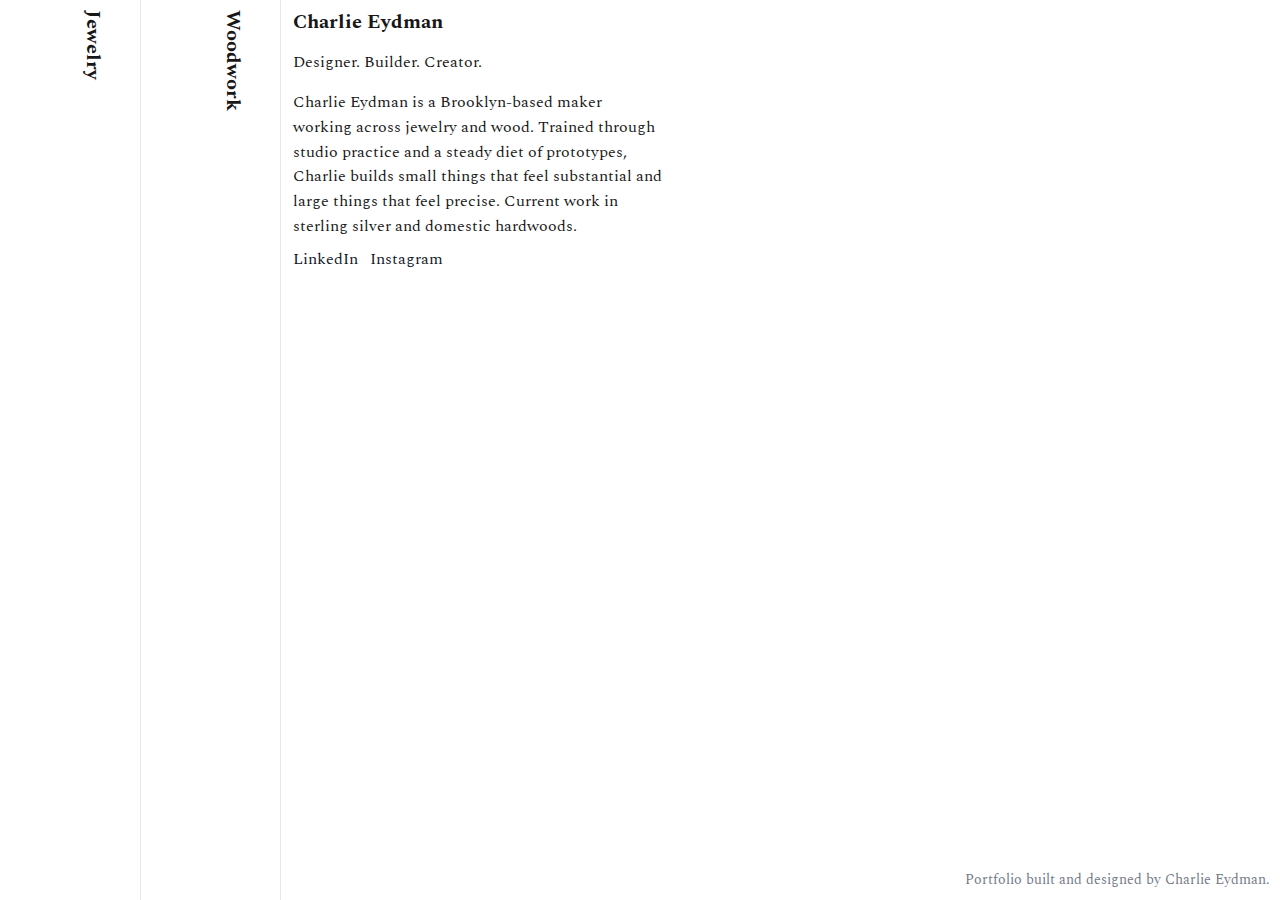
<file: index.html>
<!doctype html>
<html lang="en">

<head>
    <meta charset="utf-8" />
    <meta name="viewport" content="width=device-width, initial-scale=1" />
    <title>Charlie Eydman</title>
    <link rel="icon" type="image/webp" href="static/img/ce-logo.webp">

    <!-- Fonts -->
    <link rel="preconnect" href="https://fonts.googleapis.com">
    <link rel="preconnect" href="https://fonts.gstatic.com" crossorigin>
    <link href="https://fonts.googleapis.com/css2?family=Spectral:ital,wght@0,400;0,600;0,700;1,400&display=swap"
        rel="stylesheet">

    <!-- Styles -->
    <link rel="stylesheet" href="static/css/style.css" />
</head>

<!-- Google tag (gtag.js) -->
<script async src="https://www.googletagmanager.com/gtag/js?id=G-7G5E9VLS49"></script>
<script>
    window.dataLayer = window.dataLayer || [];
    function gtag() { dataLayer.push(arguments); }
    gtag('js', new Date());
    gtag('config', 'G-7G5E9VLS49');
</script>

<body>
    <main class="columns" aria-label="Three independent columns">
        <!-- Column 1 -->
        <section class="panel is-collapsed" id="projects-1" aria-labelledby="h-projects-1">
            <header class="panel__header">
                <h1 id="h-projects-1" class="panel__title">Jewelry</h1>
            </header>
            <div class="panel__content">
                <article class="card" data-title="2025 | Silver necklace on cherrywood"
                    data-text="2025 | Silver on cherry"
                    data-images="static/img/IMG_2393.jpg, static/img/IMG_2384.jpg, static/img/IMG_2383.jpg, static/img/IMG_2382.jpg">
                    <figure class="media">
                        <img src="static/img/IMG_2393.jpg" alt="Silver necklace" loading="lazy">
                    </figure>
                    <h3 class="card__title">Silver necklace on cherrywood</h3>
                    <p class="card__text">2025 | Silver on cherry</p>
                </article>

                <article class="card" data-title="Spikey Necklace" data-text="2024 | Silver spikey necklace"
                    data-images="static/img/IMG_1432.webp, static/img/IMG_1431.webp, static/img/IMG_1429.webp">
                    <figure class="media">
                        <img src="static/img/IMG_1432.webp" alt="Spikey Necklace" loading="lazy">
                    </figure>
                    <h3 class="card__title">Spikey necklace</h3>
                    <p class="card__text">2024 | Silver spikey necklace</p>
                </article>

                <article class="card" data-title="Tri Ring" data-text="2023 | Sterling Silver"
                    data-images="static/img/DSC_6800.avif, static\img\DSC_6797.avif, static\img\DSC_6810.avif">
                    <figure class="media">
                        <img src="static/img/DSC_6800.avif" alt="Tri Ring" loading="lazy">
                    </figure>
                    <h3 class="card__title">Tri Ring</h3>
                    <p class="card__text">2023 | Sterling Silver</p>
                </article>
                <article class="card" data-title="Red Garnet Ring" data-text="2023 | Sterling Silver with a red garnet"
                    data-images="static/img/DSC_6796.avif, static/img/DSC_6811.avif, static/img/DSC_6825.avif">
                    <figure class="media">
                        <img src="static/img/DSC_6796.avif" alt="Red Garnet Ring" loading="lazy">
                    </figure>
                    <h3 class="card__title">Red Garnet Ring</h3>
                    <p class="card__text">2023 | Sterling Silver with a red garnet</p>
                </article>
                <article class="card" data-title="Wave Ring" data-text="2023 | Sterling Silver"
                    data-images="static/img/DSC_6807.avif, static\img\DSC_6806.avif, static\img\DSC_6827.avif, static\img\DSC_6828.avif ">
                    <figure class="media">
                        <img src="static/img/DSC_6807.avif" alt="Wave Ring" loading="lazy">
                    </figure>
                    <h3 class="card__title">Wave Ring</h3>
                    <p class="card__text">2023 | Sterling Silver</p>
                </article>
                <article class="card" data-title="Rock Ring" data-text="2023 | Sterling Silver"
                    data-images="static/img/DSC_6814.avif, static/img/DSC_6813.avif">
                    <figure class="media">
                        <img src="static/img/DSC_6814.avif" alt="Rock Ring" loading="lazy">
                    </figure>
                    <h3 class="card__title">Rock Ring</h3>
                    <p class="card__text">2023 | Sterling Silver Rings</p>
                </article>
                <article class="card" data-title="Crown Ring" data-text="2023 | Sterling Silver"
                    data-images="static/img/DSC_6801.avif, static/img/DSC_6812.avif">
                    <figure class="media">
                        <img src="static/img/DSC_6801.avif" alt="Crown Ring" loading="lazy">
                    </figure>
                    <h3 class="card__title">Crown Ring</h3>
                    <p class="card__text">2023 | Sterling Silver Rings</p>
                </article>
            </div>
        </section>

        <!-- Column 2 -->
        <section class="panel is-collapsed" id="projects-2" aria-labelledby="h-projects-2">
            <header class="panel__header">
                <h1 id="h-projects-2" class="panel__title">Woodwork</h1>
            </header>
            <div class="panel__content">
                <article class="card" data-title="Wavy Chess Board"
                    data-text="2025 | Wavy chess board | WIP"
                    data-images="static/img/IMG_1488.webp, static/img/IMG_1489.webp, static/img/IMG_1490.webp, static/img/IMG_1652.jpeg">
                    <figure class="media">
                        <img src="static/img/IMG_1488.webp" alt="Wavy chess board" loading="lazy">
                    </figure>
                    <h3 class="card__title">Wavy Chess Board</h3>
                    <p class="card__text">2025 | Wavy Chess Board with hand-carved pieces | WIP</p>
                </article>

                <article class="card" data-title="Puzzle Box" data-text="2020 | Wooden puzzle box with a large compartment"
                    data-images="static/img/DSC_6830.avif, static/img/DSC_6837.avif, static/img/DSC_6842.avif">
                    <figure class="media">
                        <img src="static/img/DSC_6830.avif" alt="Puzzle Box" loading="lazy">
                    </figure>
                    <h3 class="card__title">Puzzle Box</h3>
                    <p class="card__text">2020 | Wooden Puzzle Box</p>
                </article>
            </div>
        </section>

        <!-- Column 3 -->
        <aside class="panel" id="about" aria-labelledby="h-about">
            <div class="panel__content">
                <h3 id="h-about" class="about__title">Charlie Eydman</h3>
                <p>Designer. Builder. Creator.</p>
                
                <p class="bio">Charlie Eydman is a Brooklyn-based maker working across jewelry and wood. Trained through studio practice and a steady
                diet of prototypes, Charlie builds small things that feel substantial and large things that feel precise. Current work
                in sterling silver and domestic hardwoods.</p>
                <nav class="social">
                    <a href="https://www.linkedin.com/in/charlieydman/" target="_blank" rel="noopener">LinkedIn</a>
                    <a href="https://www.instagram.com/charlieydman/" target="_blank" rel="noopener">Instagram</a>
                </nav>
                
            </div>
            <div class="credit">Portfolio built and designed by Charlie Eydman.</div>
        </aside>
    </main>

    <!-- Scripts -->
    <script>
        (function () {
            const container = document.querySelector('.columns');
            const panels = Array.from(document.querySelectorAll('.panel'));
            if (!container || panels.length === 0) return;

            /* ----- column width controller ----- */
            function updateColumns() {
                const desktop = matchMedia('(min-width: 901px)').matches;
                panels.forEach((panel, i) => {
                    const varName = `--c${i + 1}`;
                    if (desktop && panel.classList.contains('is-collapsed')) {
                        container.style.setProperty(varName, 'var(--collapsed-w)');
                    } else {
                        container.style.setProperty(varName, '1fr');
                    }
                });
            }

            /* ----- scrim to block other panels and capture outside clicks ----- */
            let scrim = null;
            function ensureScrim() {
                if (!scrim) {
                    scrim = document.createElement('div');
                    scrim.className = 'focus-scrim';
                    scrim.addEventListener('click', () => {
                        const focused = document.querySelector('.panel.is-focused');
                        if (focused) { teardownDetail(focused); updateColumns(); }
                    });
                    document.body.appendChild(scrim);
                }
                return scrim;
            }
            function showScrim() { ensureScrim(); }
            function hideScrim() { if (scrim) { scrim.remove(); scrim = null; } }

            /* ----- helpers to open/close detail ----- */
            function teardownDetail(panel) {
                const detail = panel.querySelector('.post-detail');
                if (detail) detail.remove();                      // hard remove prevents ghosts
                panel.classList.remove('has-detail', 'is-focused');
                document.body.classList.remove('has-card-focus');
                hideScrim();
            }

            function ensureCleanDetail(panel) {
                // always start fresh to avoid duplicate content
                teardownDetail(panel);
                const detail = document.createElement('div');
                detail.className = 'post-detail';
                detail.innerHTML = `
          <div class="post-detail__bar">
            <h2 class="post-detail__title"></h2>
          </div>
          <p class="post-detail__text"></p>
          <div class="post-detail__stack" aria-label="Post images"></div>
        `;
                panel.appendChild(detail);
                return detail;
            }

            function openDetailFor(card) {
                const panel = card.closest('.panel');
                const detail = ensureCleanDetail(panel);

                const title = card.dataset.title || card.querySelector('.card__title')?.textContent?.trim() || 'Untitled';
                const text = card.dataset.text || card.querySelector('.card__text')?.textContent?.trim() || '';
                detail.querySelector('.post-detail__title').textContent = title;
                detail.querySelector('.post-detail__text').textContent = text;

                // Build a vertical stack of images (lazy-loaded)
                const raw = card.dataset.images || card.querySelector('img')?.src || '';
                const images = raw.split(',').map(s => s.trim()).filter(Boolean);
                const stack = detail.querySelector('.post-detail__stack');
                const useIO = 'IntersectionObserver' in window;

                const loadImg = (imgEl) => {
                    const src = imgEl.dataset.src;
                    if (!src || imgEl.src) return;
                    imgEl.src = src;
                    imgEl.removeAttribute('data-src');
                };

                let io;
                if (useIO) {
                    io = new IntersectionObserver((entries) => {
                        entries.forEach(e => { if (e.isIntersecting) { loadImg(e.target); io.unobserve(e.target); } });
                    }, { root: detail, rootMargin: '200px 0px' });
                }

                images.forEach((src, i) => {
                    const img = document.createElement('img');
                    img.alt = `${title} — image ${i + 1}`;
                    img.loading = 'lazy';
                    img.decoding = 'async';
                    img.dataset.src = src;           // defer actual src
                    stack.appendChild(img);
                    if (useIO) io.observe(img); else loadImg(img);
                });

                panel.classList.add('has-detail', 'is-focused');
                document.body.classList.add('has-card-focus');
                showScrim();                       // block interactions with other columns
                updateColumns();

                // close on Esc inside detail
                detail.addEventListener('keydown', (e) => {
                    if (e.key === 'Escape') {
                        e.preventDefault();
                        teardownDetail(panel);
                        updateColumns();
                        panel.querySelector('.panel__header')?.focus();
                    }
                });
            }

            function closeAnyOpenDetail() {
                const open = document.querySelector('.panel.has-detail');
                if (open) teardownDetail(open);
            }

            /* ----- header toggle: close detail first, then collapse/expand ----- */
            panels.forEach((panel, i) => {
                const header = panel.querySelector('.panel__header');
                const content = panel.querySelector('.panel__content');
                if (!header || !content) return;

                header.setAttribute('role', 'button');
                header.setAttribute('tabindex', '0');
                if (!content.id) content.id = (panel.id || `panel-${i + 1}`) + '-content';
                header.setAttribute('aria-controls', content.id);

                const toggle = (e) => {
                    if (e.type === 'keydown' && e.key !== 'Enter' && e.key !== ' ') return;
                    e.preventDefault();

                    // if detail is open in this panel, close it first
                    if (panel.classList.contains('has-detail')) {
                        teardownDetail(panel);
                        updateColumns();
                        return;
                    }

                    panel.classList.toggle('is-collapsed');
                    header.setAttribute('aria-expanded', String(!panel.classList.contains('is-collapsed')));
                    updateColumns();
                };

                header.addEventListener('click', toggle);
                header.addEventListener('keydown', toggle);
            });

            /* ----- wire cards to open in-column detail ----- */
            document.querySelectorAll('.card').forEach(card => {
                card.setAttribute('tabindex', '0');
                card.addEventListener('click', (e) => {
                    // If another card is open, scrim will handle outside clicks; still guard here
                    if (document.body.classList.contains('has-card-focus')) return;
                    openDetailFor(card);
                });
                card.addEventListener('keydown', (e) => {
                    if (e.key === 'Enter' || e.key === ' ') {
                        if (document.body.classList.contains('has-card-focus')) return;
                        e.preventDefault(); openDetailFor(card);
                    }
                });
            });

            /* global ESC closes any open detail */
            document.addEventListener('keydown', (e) => {
                if (e.key === 'Escape') { closeAnyOpenDetail(); updateColumns(); }
            });

            /* guard against keyboard-activating other columns while focused */
            document.addEventListener('keydown', (e) => {
                if (!document.body.classList.contains('has-card-focus')) return;
                const focused = document.querySelector('.panel.is-focused');
                if (!focused) return;
                if ((e.key === 'Enter' || e.key === ' ') && !focused.contains(e.target)) {
                    e.preventDefault();
                    teardownDetail(focused); updateColumns();
                }
            }, true);

            updateColumns();
            addEventListener('resize', updateColumns);
        })();
    </script>
</body>

</html>
</file>
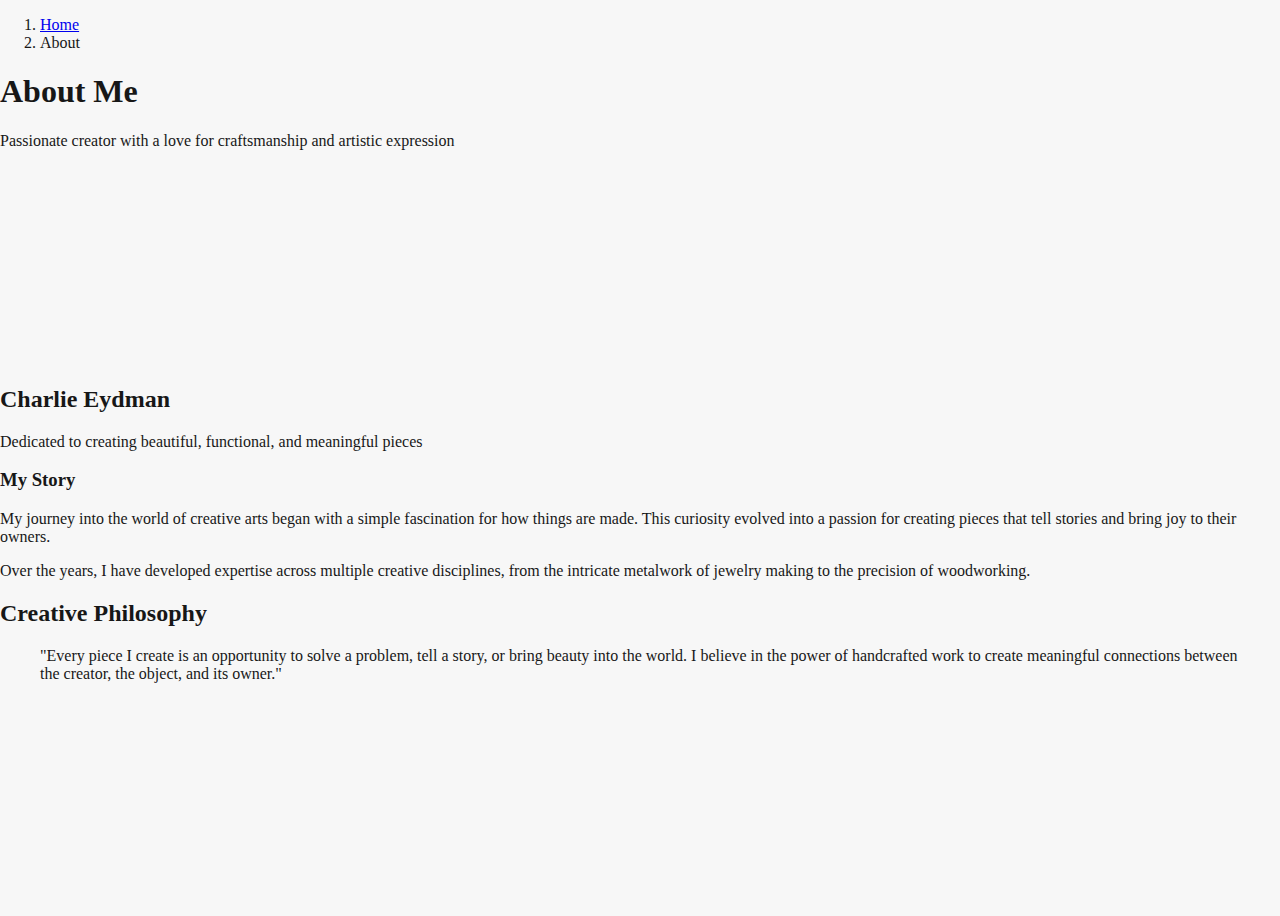
<file: about.html>
<!DOCTYPE html>
<html lang="en">
<head>
    <meta charset="UTF-8">
    <meta name="viewport" content="width=device-width, initial-scale=1.0">
    <title>About - Portfolio</title>
    
    <!-- Bootstrap CSS with Replit Dark Theme -->
    <link href="https://cdn.replit.com/agent/bootstrap-agent-dark-theme.min.css" rel="stylesheet">
    
    <!-- Custom Styles -->
    <link rel="stylesheet" href="static/css/style.css">
</head>

<!-- Google tag (gtag.js) -->
<script async src="https://www.googletagmanager.com/gtag/js?id=G-7G5E9VLS49"></script>
<script>
    window.dataLayer = window.dataLayer || [];
    function gtag() { dataLayer.push(arguments); }
    gtag('js', new Date());

    gtag('config', 'G-7G5E9VLS49');
</script>

<body>
    <!-- About Header -->
    <section class="py-5 bg-dark text-white">
        <div class="container">
            <div class="row align-items-center">
                <div class="col-lg-8">
                    <nav aria-label="breadcrumb">
                        <ol class="breadcrumb mb-3">
                            <li class="breadcrumb-item"><a href="index.html" class="text-white-50">Home</a></li>
                            <li class="breadcrumb-item active" aria-current="page">About</li>
                        </ol>
                    </nav>
                    <h1 class="display-4 fw-bold">About Me</h1>
                    <p class="lead">Passionate creator with a love for craftsmanship and artistic expression</p>
                </div>
                <div class="col-lg-4 text-center">
                    <i class="fas fa-user display-3 text-primary"></i>
                </div>
            </div>
        </div>
    </section>

    <!-- About Content -->
    <section class="py-5">
        <div class="container">
            <div class="row">
                <div class="col-lg-8 mx-auto">
                    <div class="text-center mb-5">
                        <div class="profile-placeholder bg-secondary rounded-circle mx-auto mb-4 d-flex align-items-center justify-content-center" style="width: 200px; height: 200px;">
                            <i class="fas fa-user fa-5x text-white"></i>
                        </div>
                        <h2>Charlie Eydman</h2>
                        <p class="lead text-muted">Dedicated to creating beautiful, functional, and meaningful pieces</p>
                    </div>
                    
                    <div class="row g-5">
                        <div class="col-12">
                            <h3>My Story</h3>
                            <p>
                                My journey into the world of creative arts began with a simple fascination for how things are made. 
                                This curiosity evolved into a passion for creating pieces that tell stories 
                                and bring joy to their owners.
                            </p>
                            <p>
                                Over the years, I have developed expertise across multiple creative disciplines, from the intricate 
                                metalwork of jewelry making to the precision of woodworking.
                            </p>
                        </div>
                    </div>
                </div>
            </div>
        </div>
    </section>

    <!-- Philosophy Section -->
    <section class="py-5">
        <div class="container">
            <div class="row justify-content-center">
                <div class="col-lg-8 text-center">
                    <h2 class="mb-4">Creative Philosophy</h2>
                    <blockquote class="blockquote">
                        <p class="mb-0 fs-4">
                            "Every piece I create is an opportunity to solve a problem, tell a story, or bring beauty into the world. 
                            I believe in the power of handcrafted work to create meaningful connections between the creator, the object, and its owner."
                        </p>
                    </blockquote>
                </div>
            </div>
        </div>
    </section>

    <!-- Bootstrap JS Bundle -->
    <script src="https://cdn.jsdelivr.net/npm/bootstrap@5.3.0/dist/js/bootstrap.bundle.min.js"></script>
</body>
</html>
</file>
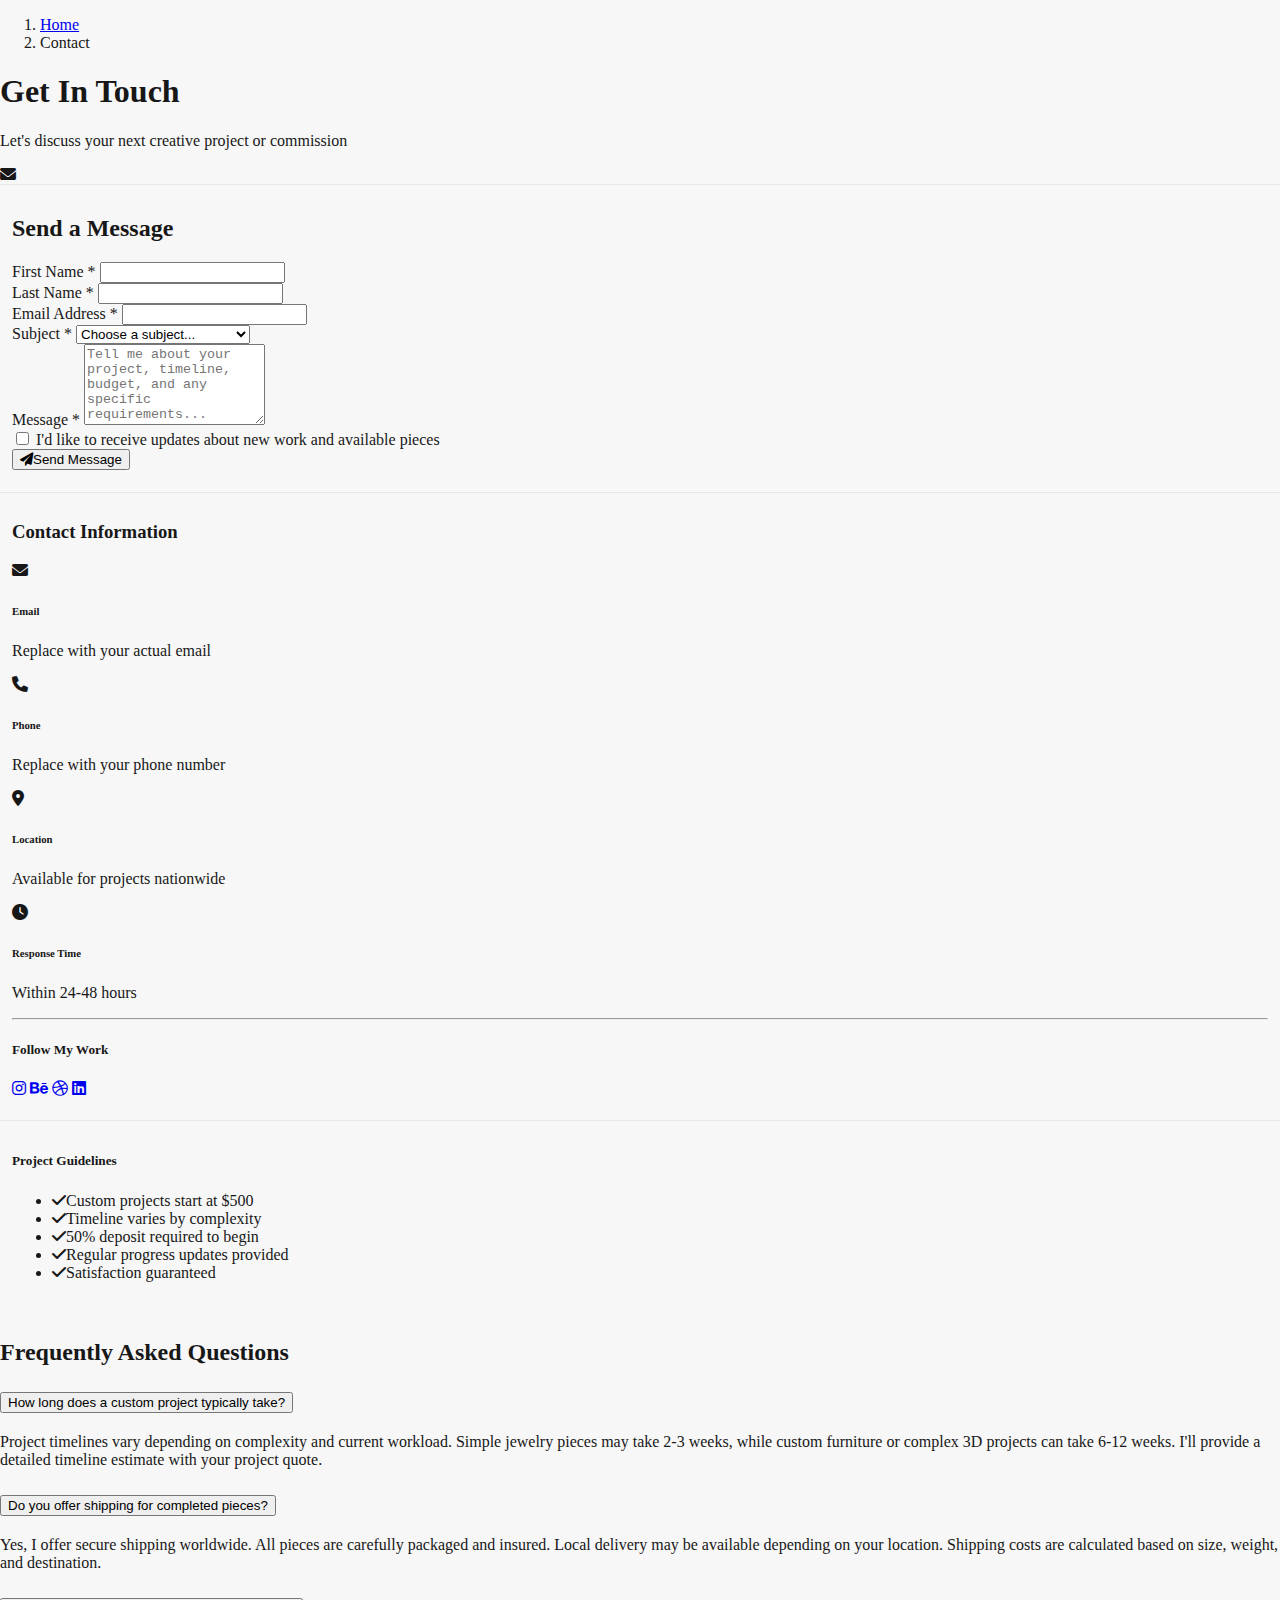
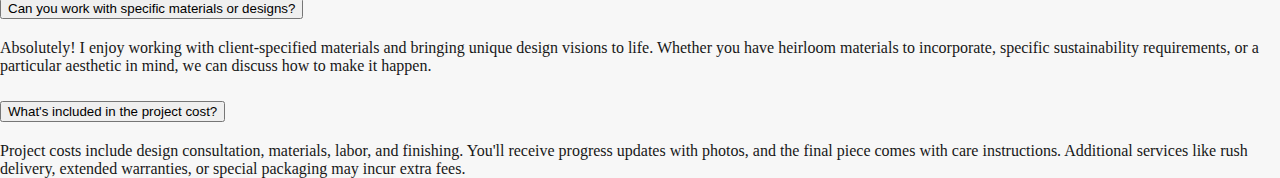
<file: contact.html>
<!DOCTYPE html>
<html lang="en">
<head>
    <meta charset="UTF-8">
    <meta name="viewport" content="width=device-width, initial-scale=1.0">
    <title>Contact - Portfolio</title>
    
    <!-- Bootstrap CSS with Replit Dark Theme -->
    <link href="https://cdn.replit.com/agent/bootstrap-agent-dark-theme.min.css" rel="stylesheet">
    
    <!-- Font Awesome for Icons -->
    <link rel="stylesheet" href="https://cdnjs.cloudflare.com/ajax/libs/font-awesome/6.0.0/css/all.min.css">
    
    <!-- Custom Styles -->
    <link rel="stylesheet" href="static/css/style.css">
</head>
<body>
    <!-- Contact Header -->
    <section class="py-5 bg-dark text-white">
        <div class="container">
            <div class="row align-items-center">
                <div class="col-lg-8">
                    <nav aria-label="breadcrumb">
                        <ol class="breadcrumb mb-3">
                            <li class="breadcrumb-item"><a href="index.html" class="text-white-50">Home</a></li>
                            <li class="breadcrumb-item active" aria-current="page">Contact</li>
                        </ol>
                    </nav>
                    <h1 class="display-4 fw-bold">Get In Touch</h1>
                    <p class="lead">Let's discuss your next creative project or commission</p>
                </div>
                <div class="col-lg-4 text-center">
                    <i class="fas fa-envelope display-3 text-primary"></i>
                </div>
            </div>
        </div>
    </section>

    <!-- Contact Content -->
    <section class="py-5">
        <div class="container">
            <div class="row g-5">
                <!-- Contact Form -->
                <div class="col-lg-8">
                    <div class="card shadow">
                        <div class="card-body p-5">
                            <h2 class="mb-4">Send a Message</h2>
                            <form>
                                <div class="row g-3">
                                    <div class="col-md-6">
                                        <label for="firstName" class="form-label">First Name *</label>
                                        <input type="text" class="form-control" id="firstName" required>
                                    </div>
                                    <div class="col-md-6">
                                        <label for="lastName" class="form-label">Last Name *</label>
                                        <input type="text" class="form-control" id="lastName" required>
                                    </div>
                                    <div class="col-12">
                                        <label for="email" class="form-label">Email Address *</label>
                                        <input type="email" class="form-control" id="email" required>
                                    </div>
                                    <div class="col-12">
                                        <label for="subject" class="form-label">Subject *</label>
                                        <select class="form-select" id="subject" required>
                                            <option value="">Choose a subject...</option>
                                            <option value="jewelry">Jewelry Commission</option>
                                            <option value="woodworking">Woodworking Project</option>
                                            <option value="3d-modeling">3D Modeling Services</option>
                                            <option value="artwork">Custom Artwork</option>
                                            <option value="collaboration">Collaboration Opportunity</option>
                                            <option value="other">Other</option>
                                        </select>
                                    </div>
                                    <div class="col-12">
                                        <label for="message" class="form-label">Message *</label>
                                        <textarea class="form-control" id="message" rows="5" placeholder="Tell me about your project, timeline, budget, and any specific requirements..." required></textarea>
                                    </div>
                                    <div class="col-12">
                                        <div class="form-check">
                                            <input class="form-check-input" type="checkbox" id="newsletter">
                                            <label class="form-check-label" for="newsletter">
                                                I'd like to receive updates about new work and available pieces
                                            </label>
                                        </div>
                                    </div>
                                    <div class="col-12">
                                        <button type="submit" class="btn btn-primary btn-lg">
                                            <i class="fas fa-paper-plane me-2"></i>Send Message
                                        </button>
                                    </div>
                                </div>
                            </form>
                        </div>
                    </div>
                </div>
                
                <!-- Contact Information -->
                <div class="col-lg-4">
                    <div class="sticky-top" style="top: 2rem;">
                        <div class="card shadow">
                            <div class="card-body p-4">
                                <h3 class="mb-4">Contact Information</h3>
                                
                                <div class="d-flex mb-3">
                                    <i class="fas fa-envelope text-primary me-3 mt-1"></i>
                                    <div>
                                        <h6 class="mb-1">Email</h6>
                                        <p class="text-muted mb-0">Replace with your actual email</p>
                                    </div>
                                </div>
                                
                                <div class="d-flex mb-3">
                                    <i class="fas fa-phone text-primary me-3 mt-1"></i>
                                    <div>
                                        <h6 class="mb-1">Phone</h6>
                                        <p class="text-muted mb-0">Replace with your phone number</p>
                                    </div>
                                </div>
                                
                                <div class="d-flex mb-3">
                                    <i class="fas fa-map-marker-alt text-primary me-3 mt-1"></i>
                                    <div>
                                        <h6 class="mb-1">Location</h6>
                                        <p class="text-muted mb-0">Available for projects nationwide</p>
                                    </div>
                                </div>
                                
                                <div class="d-flex mb-4">
                                    <i class="fas fa-clock text-primary me-3 mt-1"></i>
                                    <div>
                                        <h6 class="mb-1">Response Time</h6>
                                        <p class="text-muted mb-0">Within 24-48 hours</p>
                                    </div>
                                </div>
                                
                                <hr>
                                
                                <h5 class="mb-3">Follow My Work</h5>
                                <div class="d-flex gap-3">
                                    <a href="#" class="text-primary fs-4"><i class="fab fa-instagram"></i></a>
                                    <a href="#" class="text-primary fs-4"><i class="fab fa-behance"></i></a>
                                    <a href="#" class="text-primary fs-4"><i class="fab fa-dribbble"></i></a>
                                    <a href="#" class="text-primary fs-4"><i class="fab fa-linkedin"></i></a>
                                </div>
                            </div>
                        </div>
                        
                        <div class="card shadow mt-4">
                            <div class="card-body p-4">
                                <h5 class="mb-3">Project Guidelines</h5>
                                <ul class="list-unstyled small">
                                    <li class="mb-2"><i class="fas fa-check text-success me-2"></i>Custom projects start at $500</li>
                                    <li class="mb-2"><i class="fas fa-check text-success me-2"></i>Timeline varies by complexity</li>
                                    <li class="mb-2"><i class="fas fa-check text-success me-2"></i>50% deposit required to begin</li>
                                    <li class="mb-2"><i class="fas fa-check text-success me-2"></i>Regular progress updates provided</li>
                                    <li class="mb-2"><i class="fas fa-check text-success me-2"></i>Satisfaction guaranteed</li>
                                </ul>
                            </div>
                        </div>
                    </div>
                </div>
            </div>
        </div>
    </section>

    <!-- FAQ Section -->
    <section class="py-5 bg-light">
        <div class="container">
            <div class="text-center mb-5">
                <h2>Frequently Asked Questions</h2>
            </div>
            
            <div class="row justify-content-center">
                <div class="col-lg-8">
                    <div class="accordion" id="faqAccordion">
                        <div class="accordion-item">
                            <h2 class="accordion-header">
                                <button class="accordion-button" type="button" data-bs-toggle="collapse" data-bs-target="#faq1">
                                    How long does a custom project typically take?
                                </button>
                            </h2>
                            <div id="faq1" class="accordion-collapse collapse show" data-bs-parent="#faqAccordion">
                                <div class="accordion-body">
                                    Project timelines vary depending on complexity and current workload. Simple jewelry pieces may take 2-3 weeks, 
                                    while custom furniture or complex 3D projects can take 6-12 weeks. I'll provide a detailed timeline estimate 
                                    with your project quote.
                                </div>
                            </div>
                        </div>
                        
                        <div class="accordion-item">
                            <h2 class="accordion-header">
                                <button class="accordion-button collapsed" type="button" data-bs-toggle="collapse" data-bs-target="#faq2">
                                    Do you offer shipping for completed pieces?
                                </button>
                            </h2>
                            <div id="faq2" class="accordion-collapse collapse" data-bs-parent="#faqAccordion">
                                <div class="accordion-body">
                                    Yes, I offer secure shipping worldwide. All pieces are carefully packaged and insured. 
                                    Local delivery may be available depending on your location. Shipping costs are calculated 
                                    based on size, weight, and destination.
                                </div>
                            </div>
                        </div>
                        
                        <div class="accordion-item">
                            <h2 class="accordion-header">
                                <button class="accordion-button collapsed" type="button" data-bs-toggle="collapse" data-bs-target="#faq3">
                                    Can you work with specific materials or designs?
                                </button>
                            </h2>
                            <div id="faq3" class="accordion-collapse collapse" data-bs-parent="#faqAccordion">
                                <div class="accordion-body">
                                    Absolutely! I enjoy working with client-specified materials and bringing unique design visions to life. 
                                    Whether you have heirloom materials to incorporate, specific sustainability requirements, or a particular 
                                    aesthetic in mind, we can discuss how to make it happen.
                                </div>
                            </div>
                        </div>
                        
                        <div class="accordion-item">
                            <h2 class="accordion-header">
                                <button class="accordion-button collapsed" type="button" data-bs-toggle="collapse" data-bs-target="#faq4">
                                    What's included in the project cost?
                                </button>
                            </h2>
                            <div id="faq4" class="accordion-collapse collapse" data-bs-parent="#faqAccordion">
                                <div class="accordion-body">
                                    Project costs include design consultation, materials, labor, and finishing. You'll receive progress updates 
                                    with photos, and the final piece comes with care instructions. Additional services like rush delivery, 
                                    extended warranties, or special packaging may incur extra fees.
                                </div>
                            </div>
                        </div>
                    </div>
                </div>
            </div>
        </div>
    </section>

    <!-- Bootstrap JS Bundle -->
    <script src="https://cdn.jsdelivr.net/npm/bootstrap@5.3.0/dist/js/bootstrap.bundle.min.js"></script>
    <script src="static/js/gallery.js"></script>
</body>
</html>
</file>
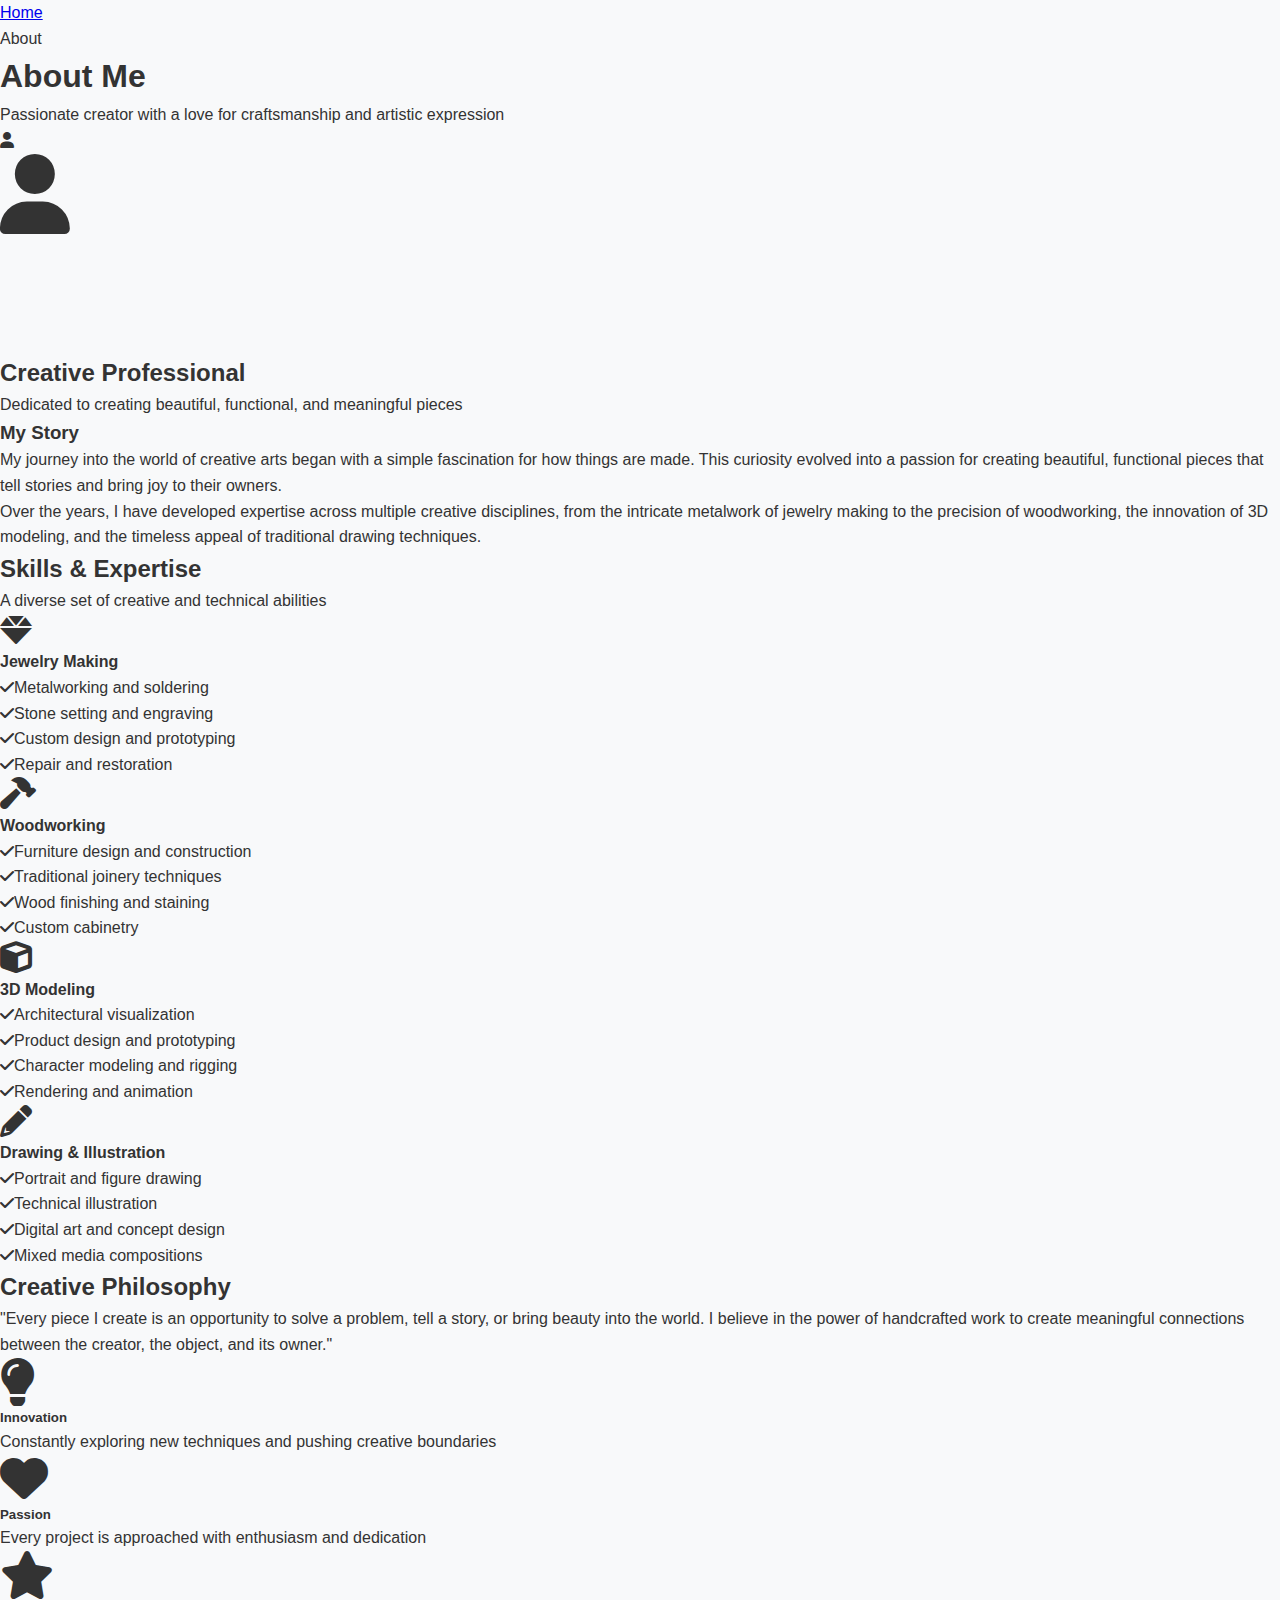
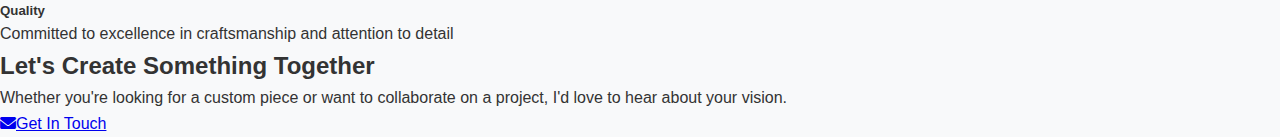
<file: docs/about.html>
<!DOCTYPE html>
<html lang="en">
<head>
    <meta charset="UTF-8">
    <meta name="viewport" content="width=device-width, initial-scale=1.0">
    <title>About - Portfolio</title>
    
    <!-- Bootstrap CSS with Replit Dark Theme -->
    <link href="https://cdn.replit.com/agent/bootstrap-agent-dark-theme.min.css" rel="stylesheet">
    
    <!-- Font Awesome for Icons -->
    <link rel="stylesheet" href="https://cdnjs.cloudflare.com/ajax/libs/font-awesome/6.0.0/css/all.min.css">
    
    <!-- Custom Styles -->
    <link rel="stylesheet" href="static/css/style.css">
</head>
<body>
    <!-- About Header -->
    <section class="py-5 bg-dark text-white">
        <div class="container">
            <div class="row align-items-center">
                <div class="col-lg-8">
                    <nav aria-label="breadcrumb">
                        <ol class="breadcrumb mb-3">
                            <li class="breadcrumb-item"><a href="index.html" class="text-white-50">Home</a></li>
                            <li class="breadcrumb-item active" aria-current="page">About</li>
                        </ol>
                    </nav>
                    <h1 class="display-4 fw-bold">About Me</h1>
                    <p class="lead">Passionate creator with a love for craftsmanship and artistic expression</p>
                </div>
                <div class="col-lg-4 text-center">
                    <i class="fas fa-user display-3 text-primary"></i>
                </div>
            </div>
        </div>
    </section>

    <!-- About Content -->
    <section class="py-5">
        <div class="container">
            <div class="row">
                <div class="col-lg-8 mx-auto">
                    <div class="text-center mb-5">
                        <div class="profile-placeholder bg-secondary rounded-circle mx-auto mb-4 d-flex align-items-center justify-content-center" style="width: 200px; height: 200px;">
                            <i class="fas fa-user fa-5x text-white"></i>
                        </div>
                        <h2>Creative Professional</h2>
                        <p class="lead text-muted">Dedicated to creating beautiful, functional, and meaningful pieces</p>
                    </div>
                    
                    <div class="row g-5">
                        <div class="col-12">
                            <h3>My Story</h3>
                            <p>
                                My journey into the world of creative arts began with a simple fascination for how things are made. 
                                This curiosity evolved into a passion for creating beautiful, functional pieces that tell stories 
                                and bring joy to their owners.
                            </p>
                            <p>
                                Over the years, I have developed expertise across multiple creative disciplines, from the intricate 
                                metalwork of jewelry making to the precision of woodworking, the innovation of 3D modeling, and 
                                the timeless appeal of traditional drawing techniques.
                            </p>
                        </div>
                    </div>
                </div>
            </div>
        </div>
    </section>

    <!-- Skills Section -->
    <section class="py-5 bg-light">
        <div class="container">
            <div class="text-center mb-5">
                <h2>Skills & Expertise</h2>
                <p class="lead text-muted">A diverse set of creative and technical abilities</p>
            </div>
            
            <div class="row g-4">
                <div class="col-lg-6">
                    <div class="card h-100">
                        <div class="card-body">
                            <div class="d-flex align-items-center mb-3">
                                <i class="fas fa-gem text-primary fa-2x me-3"></i>
                                <h4 class="mb-0">Jewelry Making</h4>
                            </div>
                            <ul class="list-unstyled">
                                <li><i class="fas fa-check text-success me-2"></i>Metalworking and soldering</li>
                                <li><i class="fas fa-check text-success me-2"></i>Stone setting and engraving</li>
                                <li><i class="fas fa-check text-success me-2"></i>Custom design and prototyping</li>
                                <li><i class="fas fa-check text-success me-2"></i>Repair and restoration</li>
                            </ul>
                        </div>
                    </div>
                </div>
                
                <div class="col-lg-6">
                    <div class="card h-100">
                        <div class="card-body">
                            <div class="d-flex align-items-center mb-3">
                                <i class="fas fa-hammer text-primary fa-2x me-3"></i>
                                <h4 class="mb-0">Woodworking</h4>
                            </div>
                            <ul class="list-unstyled">
                                <li><i class="fas fa-check text-success me-2"></i>Furniture design and construction</li>
                                <li><i class="fas fa-check text-success me-2"></i>Traditional joinery techniques</li>
                                <li><i class="fas fa-check text-success me-2"></i>Wood finishing and staining</li>
                                <li><i class="fas fa-check text-success me-2"></i>Custom cabinetry</li>
                            </ul>
                        </div>
                    </div>
                </div>
                
                <div class="col-lg-6">
                    <div class="card h-100">
                        <div class="card-body">
                            <div class="d-flex align-items-center mb-3">
                                <i class="fas fa-cube text-primary fa-2x me-3"></i>
                                <h4 class="mb-0">3D Modeling</h4>
                            </div>
                            <ul class="list-unstyled">
                                <li><i class="fas fa-check text-success me-2"></i>Architectural visualization</li>
                                <li><i class="fas fa-check text-success me-2"></i>Product design and prototyping</li>
                                <li><i class="fas fa-check text-success me-2"></i>Character modeling and rigging</li>
                                <li><i class="fas fa-check text-success me-2"></i>Rendering and animation</li>
                            </ul>
                        </div>
                    </div>
                </div>
                
                <div class="col-lg-6">
                    <div class="card h-100">
                        <div class="card-body">
                            <div class="d-flex align-items-center mb-3">
                                <i class="fas fa-pencil-alt text-primary fa-2x me-3"></i>
                                <h4 class="mb-0">Drawing & Illustration</h4>
                            </div>
                            <ul class="list-unstyled">
                                <li><i class="fas fa-check text-success me-2"></i>Portrait and figure drawing</li>
                                <li><i class="fas fa-check text-success me-2"></i>Technical illustration</li>
                                <li><i class="fas fa-check text-success me-2"></i>Digital art and concept design</li>
                                <li><i class="fas fa-check text-success me-2"></i>Mixed media compositions</li>
                            </ul>
                        </div>
                    </div>
                </div>
            </div>
        </div>
    </section>

    <!-- Philosophy Section -->
    <section class="py-5">
        <div class="container">
            <div class="row justify-content-center">
                <div class="col-lg-8 text-center">
                    <h2 class="mb-4">Creative Philosophy</h2>
                    <blockquote class="blockquote">
                        <p class="mb-0 fs-4">
                            "Every piece I create is an opportunity to solve a problem, tell a story, or bring beauty into the world. 
                            I believe in the power of handcrafted work to create meaningful connections between the creator, the object, and its owner."
                        </p>
                    </blockquote>
                    <div class="row g-4 mt-4">
                        <div class="col-md-4">
                            <div class="text-center">
                                <i class="fas fa-lightbulb text-primary fa-3x mb-3"></i>
                                <h5>Innovation</h5>
                                <p class="text-muted">Constantly exploring new techniques and pushing creative boundaries</p>
                            </div>
                        </div>
                        <div class="col-md-4">
                            <div class="text-center">
                                <i class="fas fa-heart text-primary fa-3x mb-3"></i>
                                <h5>Passion</h5>
                                <p class="text-muted">Every project is approached with enthusiasm and dedication</p>
                            </div>
                        </div>
                        <div class="col-md-4">
                            <div class="text-center">
                                <i class="fas fa-star text-primary fa-3x mb-3"></i>
                                <h5>Quality</h5>
                                <p class="text-muted">Committed to excellence in craftsmanship and attention to detail</p>
                            </div>
                        </div>
                    </div>
                </div>
            </div>
        </div>
    </section>

    <!-- Call to Action -->
    <section class="py-5 bg-primary text-white">
        <div class="container text-center">
            <div class="row justify-content-center">
                <div class="col-lg-6">
                    <h2>Let's Create Something Together</h2>
                    <p class="lead mb-4">
                        Whether you're looking for a custom piece or want to collaborate on a project, 
                        I'd love to hear about your vision.
                    </p>
                    <a href="contact.html" class="btn btn-light btn-lg">
                        <i class="fas fa-envelope me-2"></i>Get In Touch
                    </a>
                </div>
            </div>
        </div>
    </section>

    <!-- Bootstrap JS Bundle -->
    <script src="https://cdn.jsdelivr.net/npm/bootstrap@5.3.0/dist/js/bootstrap.bundle.min.js"></script>
</body>
</html>
</file>
<file: static/css/style.css>
/* =========================
   Design tokens / variables
   ========================= */
:root {
  --bg: #f7f7f7;
  --text: #171717;
  --muted: #6b7280;
  --card: #ffffff;
  --border: #e5e7eb;
  --accent: #111827;

  --collapsed-w: 140px;
  /* used by JS to shrink columns */
}

/* ===== Base ===== */
* {
  box-sizing: border-box;
}

html,
body {
  height: 100%;
}

body {
  margin: 0;
  font-family: 'Spectral', ui-serif, Georgia, 'Times New Roman', Times, serif;
  color: var(--text);
  background: var(--bg);
  -webkit-font-smoothing: antialiased;
  text-rendering: optimizeLegibility;
}

/* ===== 3-column grid ===== */
.columns {
  display: grid;
  grid-template-columns: var(--c1, 1fr) var(--c2, 1fr) var(--c3, 1fr);
  gap: 0;
  /* no gutter; we’ll draw our own dividers */
  min-height: 100dvh;
  padding: 0;
}

/* ===== Panels (flat, only vertical dividers between columns) ===== */
.panel {
  position: relative;
  z-index: 0;
  background: var(--card);
  border-radius: 0;
  /* remove curves */
  overflow: hidden;
  display: flex;
  flex-direction: column;
  min-width: 0;
}

/* draw a single vertical divider between columns */
.panel+.panel {
  border-left: 1px solid var(--border);
}

.panel__header {
  position: relative;
  display: flex;
  align-items: end center;
  justify-content: space-between;
  padding: 10px 12px;
  /* slightly tighter */
  border-bottom: 1px solid var(--border);
  /* horizontal rule under header */
  cursor: pointer;
  user-select: none;
}

.panel__title {
  font-size: 1.25rem;
  line-height: 1.2;
  margin: 0;
}

.about__title {
  font-size: 1.25rem;
  line-height: 1.2;
  margin: 0;
  margin-top: 10px;
}

.panel__content {
  padding: 0;
  /* no extra padding; cards provide spacing */
  display: grid;
  gap: 0;
  /* separators come from .card borders */
}

/* Collapse behavior: hide list whenever collapsed (mobile + desktop) */
.panel.is-collapsed .panel__content {
  display: none;
}

/* Header affordance (chevron on expanded panels) */
.panel:not(.is-collapsed) .panel__header::after {
  content: "▾";
  font-size: 14px;
  color: var(--muted);
  margin-left: auto;
  transition: transform .15s ease, opacity .15s ease;
  opacity: .75;
}

.panel:not(.is-collapsed) .panel__header:hover::after {
  transform: translateY(1px);
  opacity: 1;
}

.panel.is-collapsed .panel__header::after {
  content: "";
}

/* Collapsed columns: vertical title centered/pinned (desktop) */
@media (min-width:901px) {
  .panel.is-collapsed {
    position: sticky;
    top: 0;
    height: 100dvh;
    align-self: start;
  }

  .panel.is-collapsed .panel__header {
    height: 100%;
    display: grid;
    place-items: center;
    /* center the vertical label */
    writing-mode: vertical-rl;
    text-orientation: mixed;
    border-bottom: 0;
    /* no horizontal line in collapsed bar */
  }
}

/* ===== Cards (flat list, 1px separators) ===== */
.card {
  display: grid;
  grid-template-rows: auto auto auto;
  gap: 6px;
  padding: 10px 12px;
  border-top: 1px solid var(--border);
  /* divider between items */
  border-radius: 0;
  background: transparent;
  /* flat */
  transition: background-color .12s ease;
  cursor: pointer;
}

.panel__content .card:first-child {
  border-top: 0;
}

/* no extra line at the top */

.card:hover {
  background: #f9fafb;
}

/* subtle hover without shadows */
.card:focus {
  outline: 2px solid #111;
  outline-offset: 2px;
}

.media {
  margin: 0;
  border-radius: 0;
  /* no curves on imagery */
  overflow: hidden;
  background: transparent;
}

.media img {
  width: 100%;
  height: auto;
  display: block;
  object-fit: contain;
  object-position: center;
}

.card__title {
  margin: 2px 0 0;
  font-weight: 600;
  font-size: 1.05rem;
}

.card__text {
  margin: 0;
  color: var(--muted);
  font-size: .95rem;
}

/* ===== Social ===== */
.social {
  display: flex;
  gap: 12px;
}

.social a {
  color: var(--accent);
  text-decoration: none;
  border-bottom: 1px solid transparent;
}

.social a:hover {
  border-color: var(--accent);
}

/* ===== In-column post detail (flat) ===== */
.post-detail {
  display: none;
  /* shown when panel gains .has-detail */
  padding: 0 12px 12px;
  /* match card padding */
  height: 100%;
  overflow: auto;
  background: var(--card);
  -webkit-overflow-scrolling: touch;
  display: grid;
  grid-template-rows: auto auto 1fr;
  /* bar, text, stack */
  gap: 10px;
}

.panel.has-detail .panel__content {
  display: none !important;
}

.panel.has-detail .post-detail {
  display: grid;
}

.panel.is-collapsed .post-detail {
  display: none !important;
}

.post-detail__bar {
  position: sticky;
  top: 0;
  z-index: 2;
  background: var(--card);
  border-bottom: 1px solid var(--border);
  /* flat rule */
  display: flex;
  align-items: center;
  gap: 10px;
  padding: 8px 0 10px;
}

.post-detail__title {
  margin: 0;
  font-size: 1.4rem;
}

.post-detail__text {
  margin: 0;
  color: var(--muted);
}

.post-detail__stack {
  display: grid;
  gap: 10px;
}

.post-detail__stack img {
  width: 100%;
  height: auto;
  display: block;
  border-radius: 0;
  /* flat */
  background: #111;
  /* placeholder while loading */
}

/* ===== Focus mode: dim other panels when a detail is open ===== */
.panel.is-focused {
  position: relative;
  z-index: 3;
}

body.has-card-focus .panel:not(.is-focused) {
  opacity: .35;
  filter: grayscale(.2) saturate(.6);
  transition: opacity .2s ease, filter .2s ease;
}

/* ===== Independent scrolling for Jewelry/Woodwork (hidden scrollbars) ===== */
@media (min-width:901px) {
  body {
    overflow: hidden;
  }

  .columns {
    height: 100dvh;
  }

  .panel {
    min-height: 0;
  }

  /* let inner scrollers size correctly */
}

#projects-1 .panel__content,
#projects-2 .panel__content,
#projects-1 .post-detail,
#projects-2 .post-detail {
  overflow: auto;
  -webkit-overflow-scrolling: touch;
  overscroll-behavior: contain;
  scrollbar-width: none;
  /* Firefox */
}

#projects-1 .panel__content::-webkit-scrollbar,
#projects-2 .panel__content::-webkit-scrollbar,
#projects-1 .post-detail::-webkit-scrollbar,
#projects-2 .post-detail::-webkit-scrollbar {
  width: 0;
  height: 0;
  display: none;
  /* WebKit/Chromium */
}

/* keep headers pinned ONLY when the panel is expanded */
#projects-1:not(.is-collapsed) .panel__header,
#projects-2:not(.is-collapsed) .panel__header {
  position: sticky;
  top: 0;
  z-index: 4;
  background: var(--card);
}

/* ===== About credit (bottom-right), anchored to the panel ===== */
#about {
  position: relative;
}

#about .panel__content {
  padding: 0 12px 56px;
}

/* reserve space for credit */
#about .credit {
  position: absolute;
  right: 10px;
  bottom: 10px;
  font-size: .85rem;
  color: var(--muted);
  opacity: .95;
  pointer-events: none;
  z-index: 1;
}

/* let the bio wrap naturally, don’t hard-limit width */
#about .bio {
  line-height: 1.55;
  overflow-wrap: anywhere;
  margin: 0 0 8px;
  width: 370px;
}

/* ===== Mobile ===== */
@media (max-width:900px) {
  .columns {
    grid-template-columns: 1fr;
    min-height: auto;
    align-content: start;
  }

  .panel__header {
    cursor: pointer;
  }
}

/* Click-catcher when a card is focused */
.focus-scrim {
  position: fixed;
  inset: 0;
  z-index: 2;
  /* below .panel.is-focused (z:3), above others */
  background: transparent;
  display: none;
}

body.has-card-focus .focus-scrim {
  display: block;
}
</file>
<file: docs/static/css/style.css>
/* Minimal Portfolio Design */

* {
    margin: 0;
    padding: 0;
    box-sizing: border-box;
}

body {
    font-family: -apple-system, BlinkMacSystemFont, 'Segoe UI', Roboto, Oxygen, Ubuntu, Cantarell, sans-serif;
    background-color: #f8f9fa;
    color: #333;
    line-height: 1.6;
}

/* Minimal Portfolio Layout */
.minimal-portfolio {
    min-height: 100vh;
    padding: 4rem 2rem;
}

.portfolio-container {
    max-width: 1200px;
    margin: 0 auto;
    display: grid;
    grid-template-columns: 1fr 1fr;
    gap: 4rem;
    align-items: center;
}

/* Left Column: Projects */
.projects-column {
    padding-right: 2rem;
}

.project-item {
    margin-bottom: 1.5rem;
}

.project-link {
    display: flex;
    justify-content: space-between;
    align-items: center;
    text-decoration: none;
    color: #333;
    padding: 0.5rem 0;
    border-bottom: 1px solid transparent;
    transition: all 0.2s ease;
}

.project-link:hover {
    color: #666;
    border-bottom-color: #ddd;
}

.project-link.active {
    color: #007bff;
    border-bottom-color: #007bff;
}

.project-title {
    font-size: 1.1rem;
    font-weight: 400;
}

.project-year {
    font-size: 0.9rem;
    color: #888;
    font-weight: 300;
}

/* Project Tags */
.project-tags {
    display: flex;
    gap: 0.5rem;
    margin-top: 0.25rem;
    flex-wrap: wrap;
}

.tag {
    font-size: 0.75rem;
    font-weight: 600;
    padding: 0.2rem 0.5rem;
    border-radius: 12px;
    text-transform: uppercase;
    letter-spacing: 0.5px;
}

.tag-WIP {
    background-color: #ff6b6b;
    color: white;
}

.tag-jewelry {
    background-color: #4ecdc4;
    color: white;
}

.tag-woodwork {
    background-color: #95a5a6;
    color: white;
}

.tag-sketch {
    background-color: #f39c12;
    color: white;
}

/* Right Column: Profile */
.profile-column {
    text-align: center;
    padding-left: 2rem;
    position: relative;
}

.profile-content {
    max-width: 400px;
    margin: 0 auto;
}

/* Project Detail Styles */
.project-detail {
    max-width: 500px;
    margin: 0 auto;
    text-align: left;
}

.project-detail-header {
    margin-bottom: 2rem;
}

.back-to-profile {
    color: #666;
    text-decoration: none;
    font-size: 0.9rem;
    transition: color 0.2s ease;
}

.back-to-profile:hover {
    color: #007bff;
}

.project-detail-image {
    width: 100%;
    height: 300px;
    object-fit: cover;
    margin-bottom: 1.5rem;
    border-radius: 4px;
}

.project-detail-title {
    font-size: 2rem;
    font-weight: 600;
    margin-bottom: 0.5rem;
    color: #222;
}

.project-detail-category {
    font-size: 1rem;
    color: #007bff;
    margin-bottom: 1rem;
    font-weight: 500;
}

.project-detail-description {
    font-size: 1.1rem;
    color: #666;
    line-height: 1.6;
    margin-bottom: 2rem;
}

.project-view-full {
    color: #007bff;
    text-decoration: none;
    font-size: 0.9rem;
    border: 1px solid #007bff;
    padding: 0.5rem 1rem;
    border-radius: 4px;
    transition: all 0.2s ease;
    display: inline-block;
}

.project-view-full:hover {
    background-color: #007bff;
    color: white;
}

.profile-name {
    font-size: 2.5rem;
    font-weight: 600;
    margin-bottom: 1rem;
    color: #222;
}

.profile-title {
    font-size: 1.2rem;
    color: #666;
    margin-bottom: 2rem;
    line-height: 1.5;
}

.highlight {
    color: #007bff;
    font-weight: 500;
}

.profile-nav {
    display: flex;
    justify-content: center;
    gap: 2rem;
    flex-wrap: wrap;
}

.nav-link {
    color: #666;
    text-decoration: none;
    font-size: 1rem;
    transition: color 0.2s ease;
}

.nav-link:hover {
    color: #007bff;
}

/* Minimal Navigation */
.minimal-nav {
    position: fixed;
    top: 2rem;
    left: 2rem;
    z-index: 1000;
}

.minimal-nav a {
    color: #666;
    text-decoration: none;
    font-size: 0.9rem;
    transition: color 0.2s ease;
}

.minimal-nav a:hover {
    color: #007bff;
}


/* Responsive Design */
@media (max-width: 768px) {
    .portfolio-container {
        grid-template-columns: 1fr;
        gap: 3rem;
        padding: 0 1rem;
    }
    
    .projects-column,
    .profile-column {
        padding: 0;
    }
    
    .profile-name {
        font-size: 2rem;
    }
    
    .profile-nav {
        gap: 1.5rem;
    }
    
    .minimal-portfolio {
        padding: 3rem 1rem;
    }
    
}

/* Form improvements for contact page */
.form-control:focus,
.form-select:focus {
    border-color: #007bff;
    box-shadow: 0 0 0 0.25rem rgba(0, 123, 255, 0.25);
}

/* Remove heavy Bootstrap styling for minimal look */
.btn-primary {
    background-color: #007bff;
    border-color: #007bff;
    padding: 0.75rem 1.5rem;
    font-size: 0.9rem;
    border-radius: 4px;
    transition: all 0.2s ease;
}

.btn-primary:hover {
    background-color: #0056b3;
    border-color: #0056b3;
}
</file>
